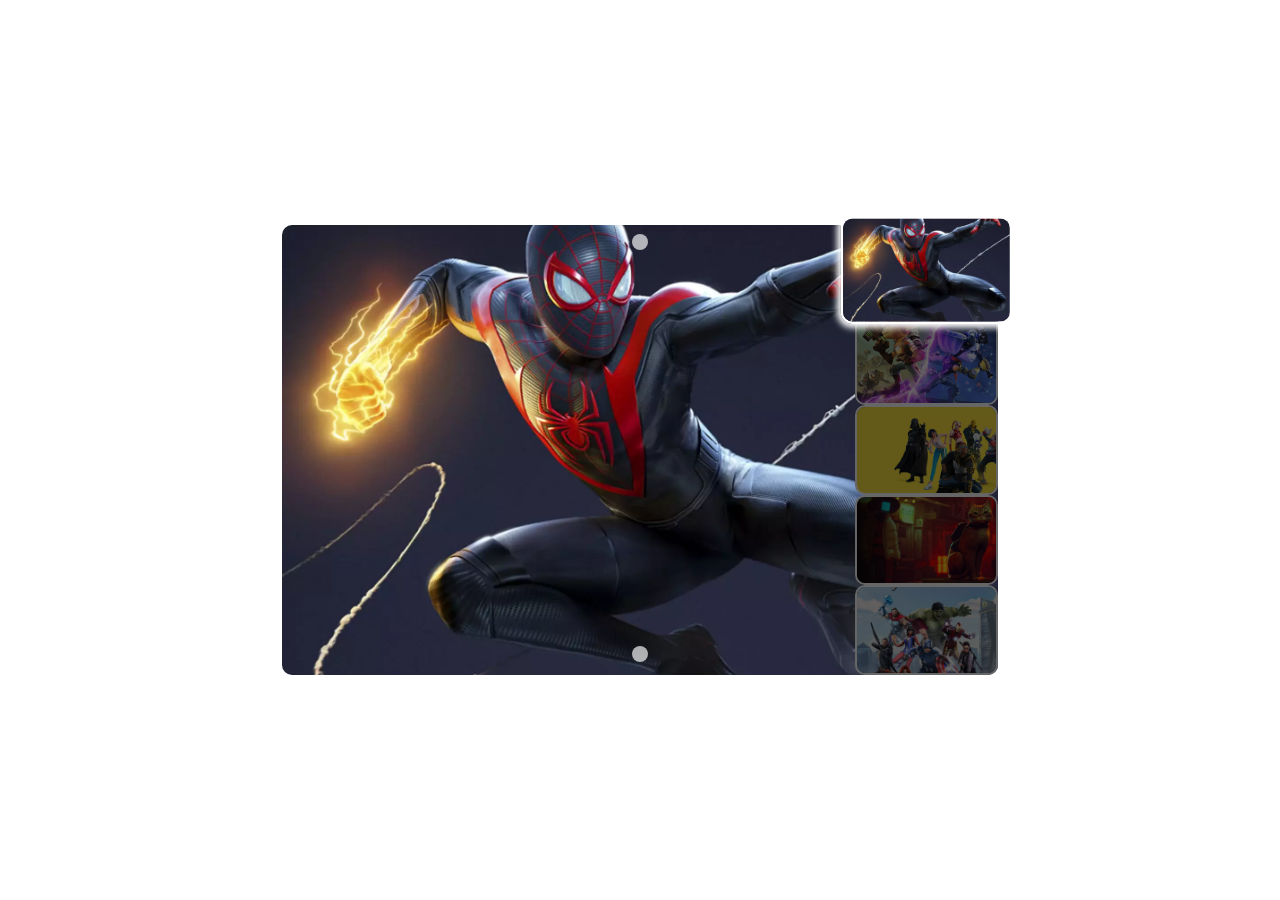
<file: index.html>
<!DOCTYPE html>
<html lang="en">

<head>
    <meta charset="UTF-8">
    <meta name="viewport" content="width=device-width, initial-scale=1.0">
    <title>Js array carousel</title>

    <!-- fa -->
    <link rel="stylesheet" href="https://cdnjs.cloudflare.com/ajax/libs/font-awesome/6.5.1/css/all.min.css"
        integrity="sha512-DTOQO9RWCH3ppGqcWaEA1BIZOC6xxalwEsw9c2QQeAIftl+Vegovlnee1c9QX4TctnWMn13TZye+giMm8e2LwA=="
        crossorigin="anonymous" referrerpolicy="no-referrer" />

    <!-- css -->
    <link rel="stylesheet" href="./assets/css/style.css">

</head>

<body>


    <div class="container d-flex">

        <div class="carousel">
            
            <!-- pics -->
            <div class="pics">

                <!-- <img src="./assets/img/01.webp" alt="" class="active">
                <img src="./assets/img/02.webp" alt="">
                <img src="./assets/img/03.webp" alt="">
                <img src="./assets/img/04.webp" alt="">
                <img src="./assets/img/05.webp" alt=""> -->
                
            </div>

            <div class="thumbnails d-flex">
                <!-- <img src="./assets/img/01.webp" alt="" class="layer-active">
                <img src="./assets/img/02.webp" alt="">
                <img src="./assets/img/03.webp" alt="">
                <img src="./assets/img/04.webp" alt="">
                <img src="./assets/img/05.webp" alt=""> -->
            </div>


            <!-- buttons -->
            <div class="control-buttons d-flex">

                <!-- prev -->
                <button class="btn prev">
                    <i class="fa-solid fa-chevron-up"></i>
                </button>

                <!-- next -->
                <button class="btn next">
                    <i class="fa-solid fa-chevron-down"></i>
                </button>

            </div>

        </div>



    </div>




    <!-- script -->
    <script src="./assets/js/main.js"></script>
</body>

</html>
</file>
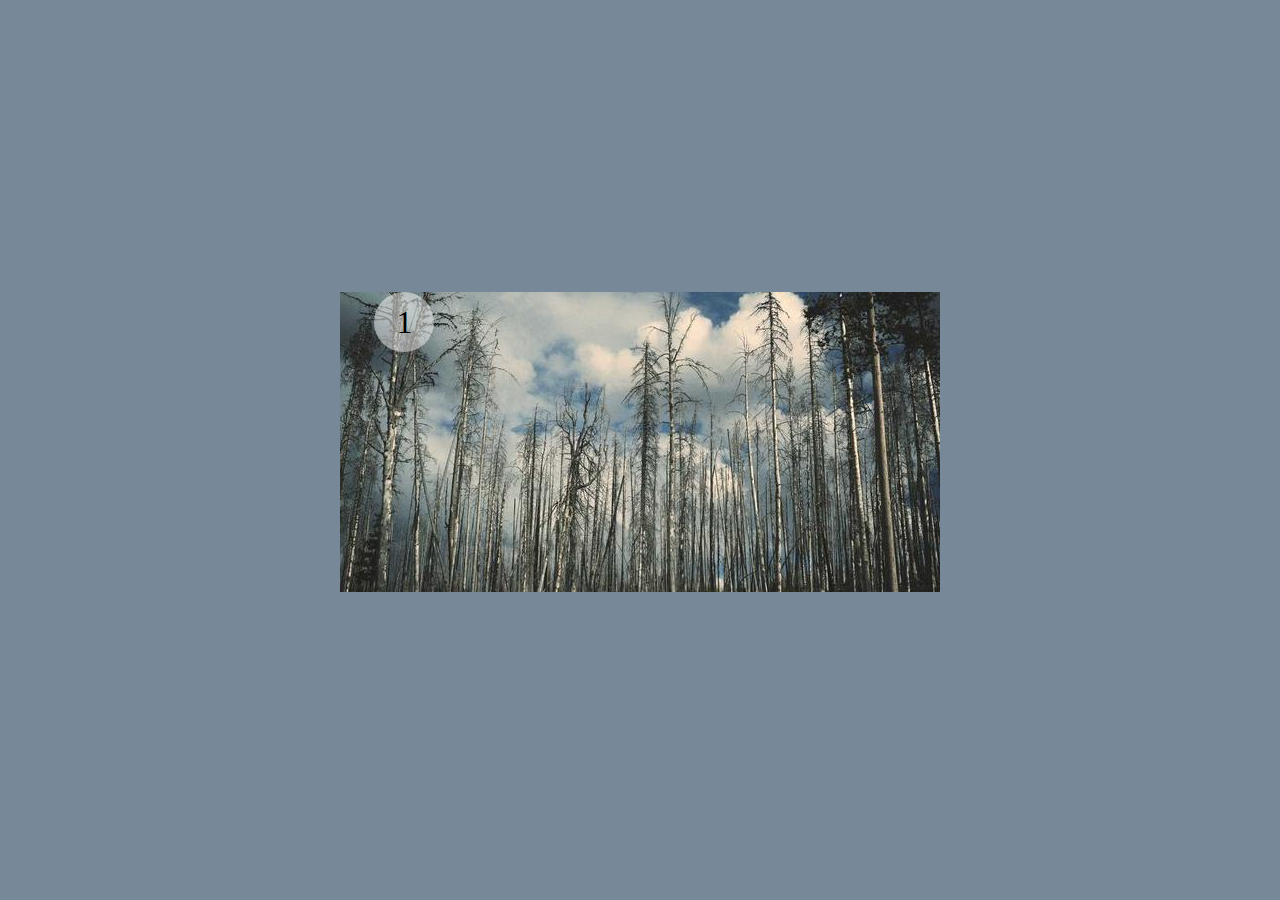
<file: experiments/exp1/index.html>
<!DOCTYPE html>
<html lang="en">

<head>
    <meta charset="UTF-8">
    <meta name="viewport" content="width=device-width, initial-scale=1.0">
    <title>Exp 1</title>

    <link rel="stylesheet" href="https://cdnjs.cloudflare.com/ajax/libs/font-awesome/6.5.1/css/all.min.css"
        integrity="sha512-DTOQO9RWCH3ppGqcWaEA1BIZOC6xxalwEsw9c2QQeAIftl+Vegovlnee1c9QX4TctnWMn13TZye+giMm8e2LwA=="
        crossorigin="anonymous" referrerpolicy="no-referrer" />

    <link rel="stylesheet" href="./assets/css/style.css">
</head>

<body>

    <div class="container">

        <!-- car -->
        <div class="carousel">
            <!-- btn prev -->
            <button class="btn prev">
                <i class="fa-solid fa-angle-left"></i>
            </button>

            <!-- img -->
            <div class="pics">

                <!-- add static images -->


            </div>

            <!-- btn next -->
            <button class="btn next">
                <i class="fa-solid fa-angle-right"></i>
            </button>

            <div class="number">
                
            </div>

        </div>

        <!-- thumbnail -->
        <div class="thumbnail">
            <i class="fa-solid fa-circle color-active"></i>
            <i class="fa-solid fa-circle"></i>
            <i class="fa-solid fa-circle"></i>
            <i class="fa-solid fa-circle"></i>
            <i class="fa-solid fa-circle"></i>
            <i class="fa-solid fa-circle"></i>
            <i class="fa-solid fa-circle"></i>
        </div>
    </div>



    <!-- script -->
    <script src="./assets/js/main.js"></script>
</body>

</html>
</file>
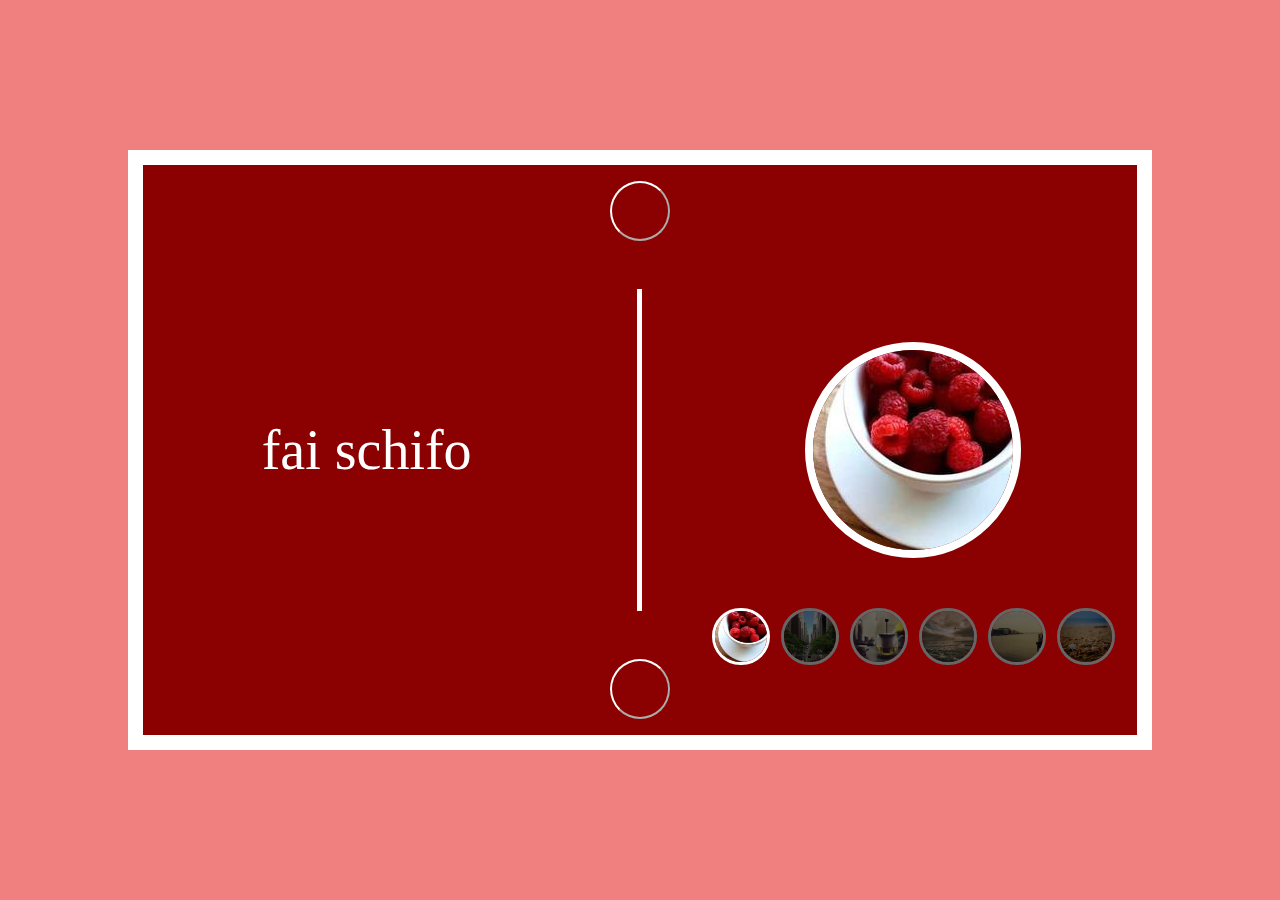
<file: experiments/exp2/index.html>
<!DOCTYPE html>
<html lang="en">
<head>
    <meta charset="UTF-8">
    <meta name="viewport" content="width=device-width, initial-scale=1.0">
    <title>Exp2</title>

    <link rel="stylesheet" href="./assets/css/style.css">


    <link rel="stylesheet" href="https://cdnjs.cloudflare.com/ajax/libs/font-awesome/6.5.1/css/all.min.css" integrity="sha512-DTOQO9RWCH3ppGqcWaEA1BIZOC6xxalwEsw9c2QQeAIftl+Vegovlnee1c9QX4TctnWMn13TZye+giMm8e2LwA==" crossorigin="anonymous" referrerpolicy="no-referrer" />

</head>
<body>



    <div class="container">

        <div id="card-element" class="card">

            <div class="text left">
                
            </div>

            <div class="controls">

                <button class="btn prev">
                    <i class="fa-solid fa-angles-up"></i>
                </button>

                <div class="line"></div>

                <button class="btn next">
                    <i class="fa-solid fa-angles-down"></i>
                </button>

            </div>

            <div class="carousel right">
                
                <div class="thumbnail">
                    
                </div>
            </div>

        </div>

    </div>




    <!-- script -->
    <script src="./assets/js/main.js"></script>
    
</body>
</html>
</file>
<file: assets/css/style.css>
/* #region reset */
* {
    box-sizing: border-box;
    padding: 0;
    margin: 0;
}

/* #endregion reset */

/* #region utilities */

.d-flex {
    display: flex;
}

/* #endregion utilities */

/* #region common */

body {
    height: 100vh;
}

.container {
    width: 80%;
    height: 100%;
    margin: auto;
}

/* #endregion common */

/* #region carousel */

.carousel {
    width: 70%;
    height: 50%;
    margin: auto;
    position: relative;

    .pics{
        height: 100%;

        >img {
            width: 100%;
            height: 100%;
            object-fit: cover;
            object-position: right;
            border-radius: 10px;
            
    
            &:not(.active){
                display: none;
            }
        }
    }

}

/* #endregion carousel */

/* #region buttons */

.control-buttons {
    flex-direction: column;
    justify-content: space-between;
    align-items: center;
    position: absolute;
    top: 2%;
    width: 100%;
    height: 95%;

    & .btn {
        padding: 0.5rem;
        border-radius: 50%;
        border: none;
        background-color: rgba(255, 255, 255, 0.664);

        &:hover{
            cursor: pointer;
            transform: scale(1.4);
        }
    }
}

/* #endregion buttons */

/* #region thumbnails */

.thumbnails{
    position: absolute;
    flex-direction: column;
    width: 20%;
    height: 100%;
    right: 0;
    top: 0;

    & img{
        width: 100%;
        height: 20%;
        object-fit: cover;
        border: 2px solid white;
        border-radius: 10px;

        &:not(.layer-active){
            filter: brightness(0.4);
        }

        &.layer-active{
            transform: scale(1.2);
            box-shadow: 0 0 5px 3px rgb(255, 255, 255);
            z-index: 10;
            transition: 0.5s;
        }
    }
}

/* #endregion thumbnails */
</file>
<file: experiments/exp1/assets/css/style.css>
/* #region reset */

* {
    box-sizing: border-box;
    padding: 0;
    margin: 0;
}

/* #endregion reset */

/* #region common */
body {
    background-color: lightslategray;
    height: 100vh;
}

.container{
    position: absolute;
    top: 50%;
    left: 50%;
    transform: translate(-50%, -50%);
}

/* #endregion common */

/* #region carousel */
.carousel {
    display: flex;
    justify-content: center;
    align-items: center;


    >.pics {
        height: 300px;

        >img {

            &:not(.active) {
                display: none;
            }
        }
    }

    >.btn {
        padding: 1rem;
        font-size: 4rem;
        border: none;
        color: whitesmoke;
        background-color: transparent;
        height: 300px;
        transition: 0.5s;

        &:hover {
            background-color: rgba(211, 211, 211, 0.37);
            cursor: pointer;
            color: black
        }
    }
}

/* #endregion carousel */

/* #region thumbnail */
.thumbnail {
    width: 100%;
    display: flex;
    gap: 1rem;
    justify-content: center;
    color: rgba(211, 211, 211, 0.37);
    padding-top: 1rem;

    >.color-active {
        color: black;
        transition: 0.7s;
    }
}

/* #endregion thumbnail */

/* #region number */

.number{
    position: absolute;
    top: 0;
    left: 10%;
    font-size: 2rem;
    background-color: rgba(255, 255, 255, 0.479);
    width: 60px;
    height: 60px;
    display: flex;
    justify-content: center;
    align-items: center;
    border-radius: 50%;
    
}

/* #endregion number */
</file>
<file: experiments/exp2/assets/css/style.css>
/* #region reset */
*{
    box-sizing: border-box;
    padding: 0;
    margin: 0;
}

body{
    background-color: lightcoral;  
    height: 100vh;  
}

.container{
    width: 80%;
    height: 100%;
    margin: auto;
    display: flex;
    justify-content: center;
    align-items: center;
}

.card{
    background-color: white;
    height: 600px;
    width: 100%;
    display: flex;
    border: 15px solid white;
    padding: 1rem 0;
    transition: 0.7s;

    &:hover{
        box-shadow: 0 0 20px 14px white;
    }

    > .left, .right{
        width: 45%;
    }

    > .left{
        display: flex;
        justify-content: center;
        align-items: center;

        > p{
            font-size: 3.5rem;
            text-align: center;
            color: white;

            &:not(.active){
                display: none;
            }
        }
    }


    > .right{
        padding: 4rem;
        display: flex;
        justify-content: center;
        align-items: center;
        position: relative;

        >img{
            border-radius: 50%;
            border: 8px solid white;
        }

        >img:not(.active){
            display: none;
        }

        >.thumbnail{
            position: absolute;
            bottom: 10%;
            width: 90%;
            display: flex;
            justify-content: space-between;

            
            
            >img{
                width: calc(100% / 7);
                border-radius: 50%;
                border: 3px solid white;
                display: block;

                &:not(.active-layer){
                    filter: brightness(0.4);
                    transition: 0.5s;
                }
            }
        }
    }

    .controls{
        width: 10%;
        display: flex;
        flex-direction: column;
        justify-content: space-between;
        align-items: center;

        .line{
            width: 5px;
            height: 60%;
            background-color: white;
        }

        > .btn{
            align-self: center;
            background-color: transparent;
            height: 60px;
            width: 60px;
            font-size: 2rem;
            border-radius: 50%;
            border-color: white;
            color: white; 

            &>i:hover{
                transform: scale(1.4);
                cursor: pointer;
            }

        }
    }
}
</file>
